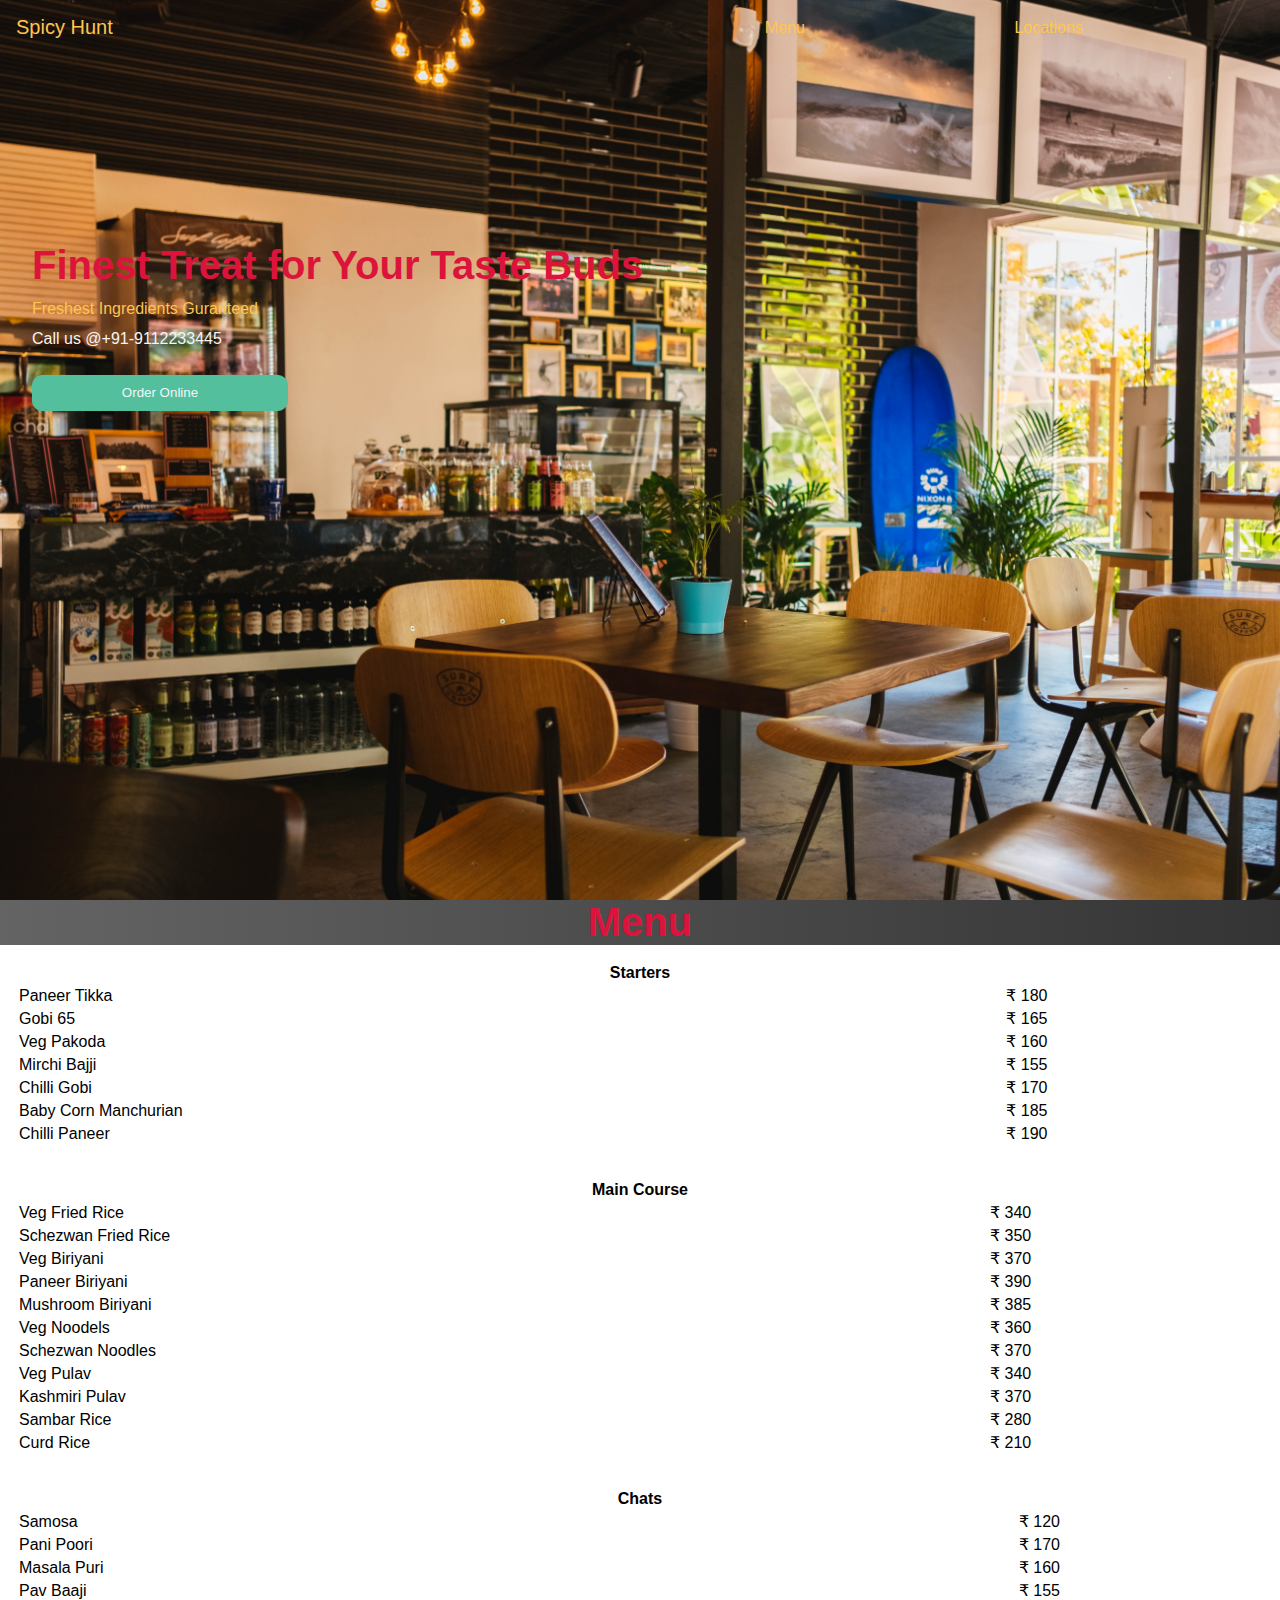
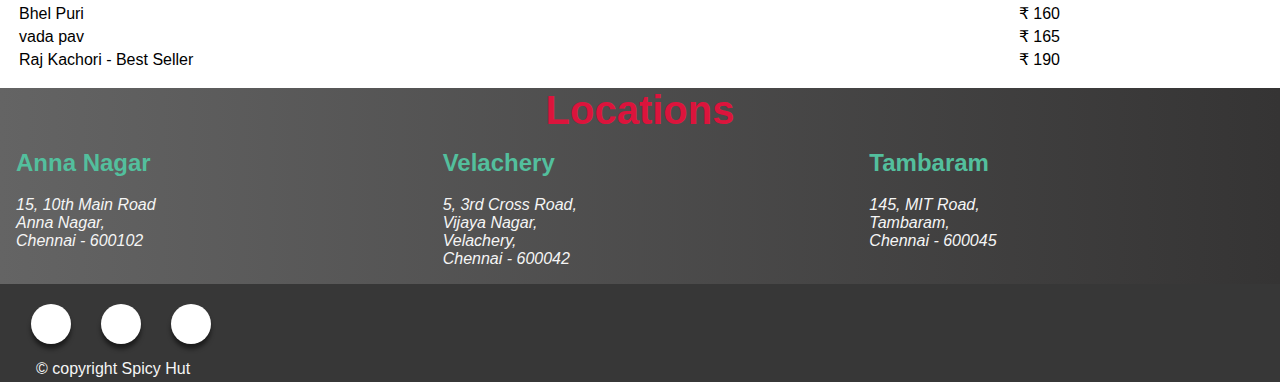
<file: resturant.html>
<!DOCTYPE html>
<html lang="en">
<head>
    <meta charset="UTF-8">
    <meta http-equiv="X-UA-Compatible" content="IE=edge">
    <meta name="viewport" content="width=device-width, initial-scale=1.0">
    <link rel="stylesheet" href="CSS/Style.css">
    <title>Vijay Resturant</title>
</head>
<body>
    <div class="landing">
        <header>
            <a href="index.html" id="logo">Spicy Hunt</a>
            <nav>
                <a href="">Menu</a>
                <a href="">Locations</a>
            </nav>
        </header>
    
    <div class="maintext">
    <div class="tagline1">
        Finest Treat for Your Taste Buds
    </div>
    <div class="tagline2">
        Freshest Ingredients Guranteed
    </div>
    <div class="callus">
        Call us @+91-9112233445
    </div>
    <button>Order Online</button>
    </div>
    </div> 
    <h2 id="menuheading">Menu</h2>
    <div class="starters">
        <table>
            <th colspan="2">Starters</th>
            <tr>
                <td>Paneer Tikka</td>
                <td>&#8377 180</td>
            </tr>
            <tr>
                <td>Gobi 65</td>
                <td>&#8377 165</td>
            </tr>
            <tr>
                <td>Veg Pakoda</td>
                <td>&#8377 160</td>
            </tr>
            <tr>
                <td>Mirchi Bajji</td>
                <td>&#8377 155</td>
            </tr>
            <tr>
                <td>Chilli Gobi</td>
                <td>&#8377 170</td>
            </tr>
            <tr>
                <td>Baby Corn Manchurian</td>
                <td>&#8377 185</td>
            </tr>
            <tr>
                <td>Chilli Paneer</td>
                <td>&#8377 190</td>
            </tr>
        </table>
    </div>
    <div class="maincourse">
        <table>
            <th colspan="2">Main Course</th>
            <tr>
                <td>Veg Fried Rice</td>
                <td>&#8377 340</td>
            </tr>
            <tr>
                <td>Schezwan Fried Rice</td>
                <td>&#8377 350</td>
            </tr>
            <tr>
                <td>Veg Biriyani</td>
                <td>&#8377 370</td>
            </tr>
            <tr>
                <td>Paneer Biriyani</td>
                <td>&#8377 390</td>
            </tr>
            <tr>
                <td>Mushroom Biriyani</td>
                <td>&#8377 385</td>
            </tr>
            <tr>
                <td>Veg Noodels</td>
                <td>&#8377 360</td>
            </tr>
            <tr>
                <td>Schezwan Noodles</td>
                <td>&#8377 370</td>
            </tr>
            <tr>
                <td>Veg Pulav</td>
                <td>&#8377 340</td>
            </tr>
            <tr>
                <td>Kashmiri Pulav</td>
                <td>&#8377 370</td>
            </tr>
            <tr>
                <td>Sambar Rice</td>
                <td>&#8377 280</td>
            </tr>
            <tr>
                <td>Curd Rice</td>
                <td>&#8377 210</td>
            </tr>
        </table>
    </div>
    <div class="chats">
        <table>
            <th colspan="2">Chats</th>
            <tr>
                <td>Samosa</td>
                <td>&#8377 120</td>
            </tr>
            <tr>
                <td>Pani Poori</td>
                <td>&#8377 170</td>
            </tr>
            <tr>
                <td>Masala Puri</td>
                <td>&#8377 160</td>
            </tr>
            <tr>
                <td>Pav Baaji</td>
                <td>&#8377 155</td>
            </tr>
            <tr>
                <td>Bhel Puri</td>
                <td>&#8377 160</td>
            </tr>
            <tr>
                <td>vada pav</td>
                <td>&#8377 165</td>
            </tr>
            <tr>
                <td>Raj Kachori - Best Seller</td>
                <td>&#8377 190</td>
            </tr>
        </table>
    </div>
</div>
<h2 id="locheading">Locations</h2>
<div class="locations">
    <div class="annanagar">
        <h2>Anna Nagar</h2>
        <address>
            15, 10th Main Road</br>
            Anna Nagar,</br>
            Chennai - 600102
        </address>
    </div>
    <div class="velachery">
        <h2>Velachery</h2>
        <address>
            5, 3rd Cross Road,</br>
            Vijaya Nagar,</br>
            Velachery,</br>
            Chennai - 600042
        </address>
    </div>
    <div class="Tambaram">
        <h2>Tambaram</h2>
        <address>
            145, MIT Road,</br>
            Tambaram,</br>
            Chennai - 600045
        </address>
    </div>
</div>    
<footer>
    <div class="social-menu">
        <ul>
            <li><a href="#" target="blank"><i class="fab fa-facebook"></i></i></a></li>
            <li><a href="#" target="blank"><i class="fab fa-instagram"></i></a></li>
            <li><a href="#" target="blank"><i class="fab fa-twitter"></i></a></li>
        </ul>
    </div>
    <div id="copyright">&#169 copyright Spicy Hut</div>
</footer>
         
    </div>
</body>
</html>
</file>
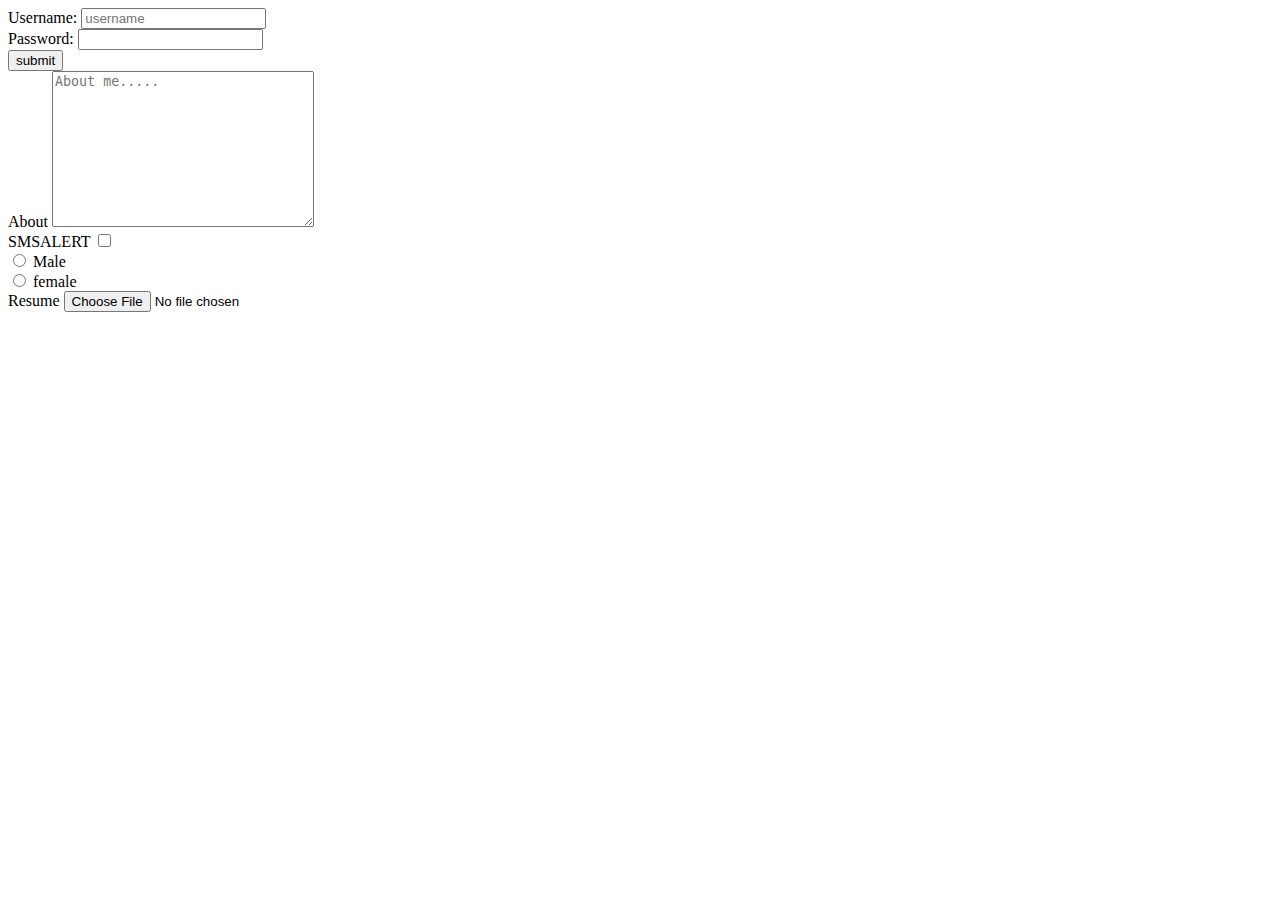
<file: Resturant/formdemo.html>
<!DOCTYPE html>
<html lang="en">
<head>
    <meta charset="UTF-8">
    <meta http-equiv="X-UA-Compatible" content="IE=edge">
    <meta name="viewport" content="width=device-width, initial-scale=1.0">
    <title>Document</title>
</head>
<body>
    <form action="index.html" method="GET">
        <div>
        <label for="username"> Username: </label>
        <input name="username" id="username" placeholder="username" required>
    </div>
    <div>
        <label for="password"> Password:</label>
        <input type="password" id="password" maxlength="10">
    </div>
    <button>submit</button>
    
    <div>
        <label for="about">About</label>
        <textarea name="about" id="about" cols="30" rows="10" placeholder="About me....."></textarea>
    </div>
 
    <div>
        <label for="smsalert">SMSALERT</label>
        <input type="checkbox" name="smsalert" id="smsalert">
    </div>

    <div>
        <input type="radio"name="gender" id="male">
        <label for="male" > Male</label>
    </div>
    <div>
        <input type="radio"  name="gender"id="female">
        <label for="female">female</label>
    </div>
    <div>
        <label for="file">Resume</label>
        <input type="file" name="file" id="file">
    </div>
    </form>
</body>
</html>
</file>
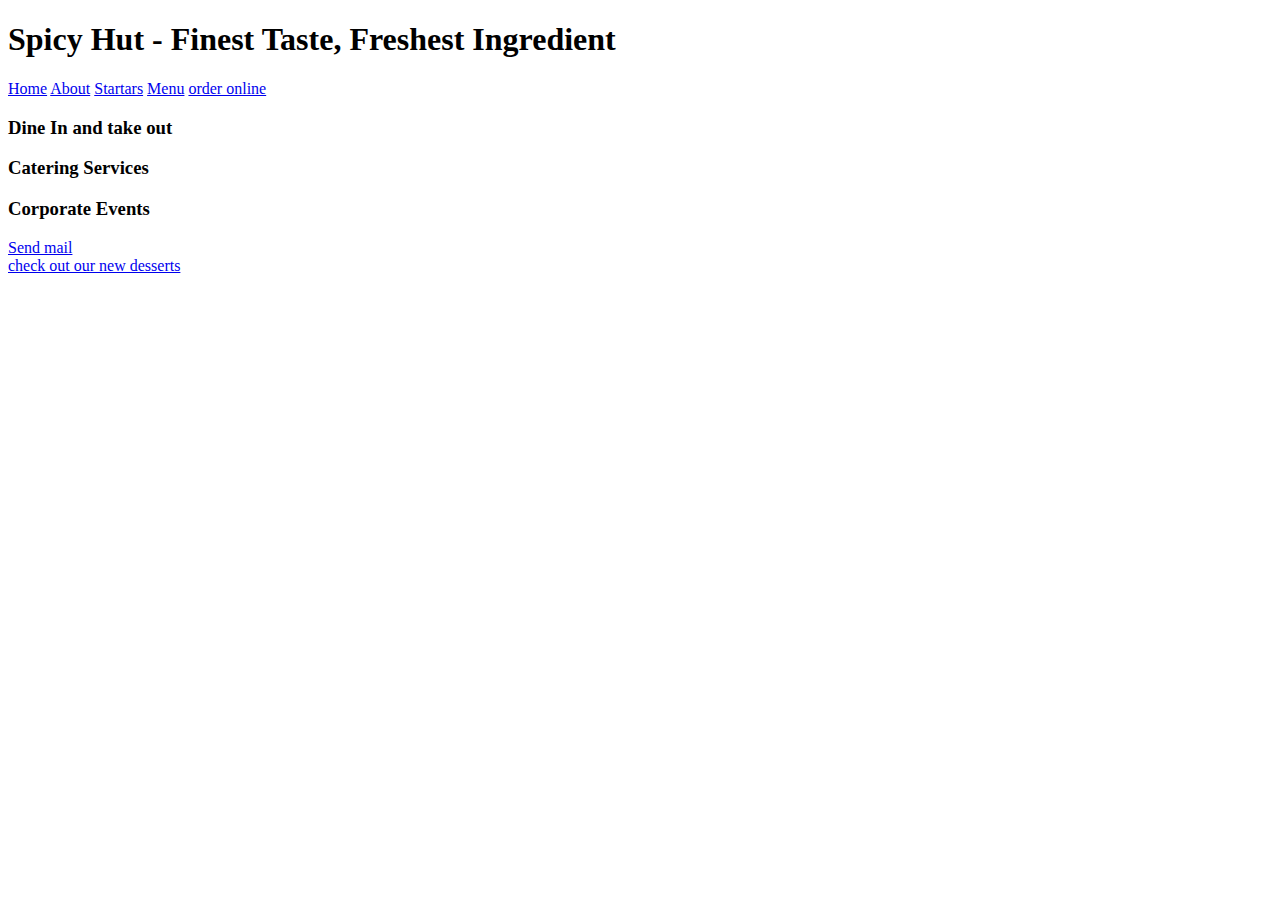
<file: Resturant/Home.html>
<!DOCTYPE html>
<html lang="en">
<head>
    <meta charset="UTF-8">
    <meta http-equiv="X-UA-Compatible" content="IE=edge">
    <meta name="viewport" content="width=device-width, initial-scale=1.0">
    <title>Home</title>
</head>
<body>
    <h1>Spicy Hut - Finest Taste, Freshest Ingredient</h1>
    <a href="Home.html">Home</a>
    <a href="About us.html">About</a>
    <a href="Startars.html">Startars</a>
    <a href="Menu.html">Menu</a>
    <a href="https://www.zomato.com/india">order online</a>
    
    
<h3>Dine In and take out</h3>
<h3>Catering Services</h3>
<h3>Corporate Events</h3>
<a href="mailto:viijjayakumar02@gmail.com">Send mail </a>
<br>
<a href="Menu.html#desserts">check out our new desserts</a>
</body>
</html>
</file>
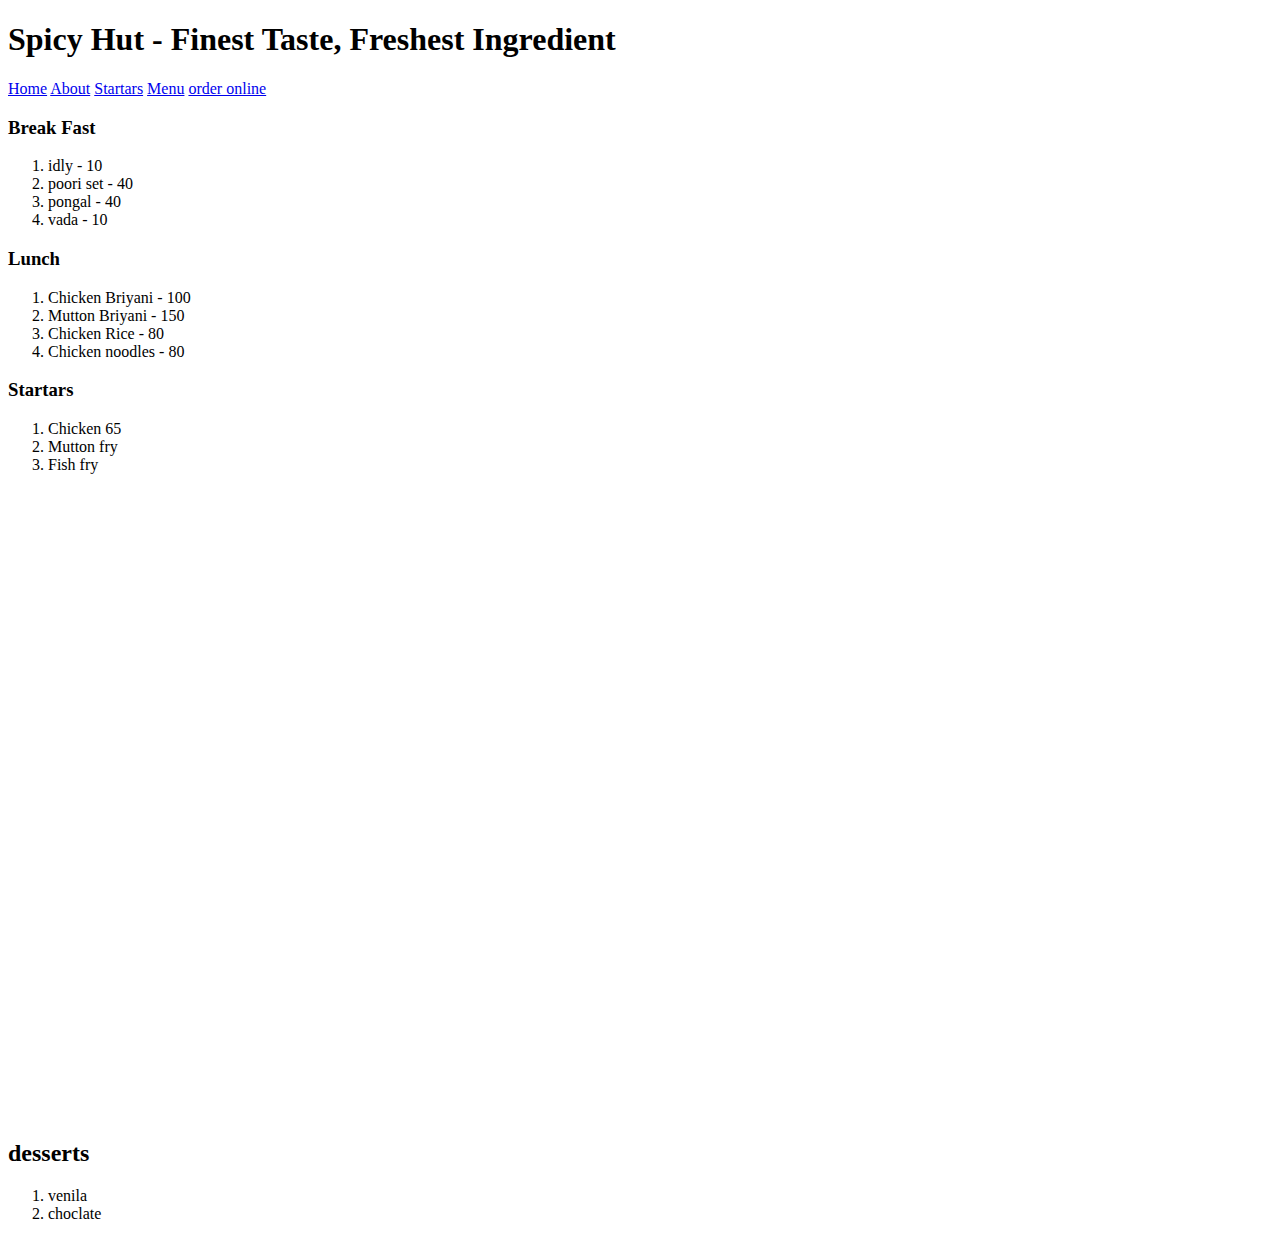
<file: Resturant/Menu.html>
<!DOCTYPE html>
<html lang="en">
<head>
    <meta charset="UTF-8">
    <meta http-equiv="X-UA-Compatible" content="IE=edge">
    <meta name="viewport" content="width=device-width, initial-scale=1.0">
    <title>Document</title>
</head>
<body>
    <h1>Spicy Hut - Finest Taste, Freshest Ingredient</h1>
    <a href="Home.html">Home</a>
    <a href="About us.html">About</a>
    <a href="Startars.html">Startars</a>
    <a href="Menu.html">Menu</a>
    <a href="https://www.zomato.com/india">order online</a>


    <h3>Break Fast</h3>
    <ol>
        <li>idly - 10</li>
        <li>poori set - 40</li>
        <li>pongal - 40</li>
        <li>vada - 10</li>
    </ol>
    <h3>Lunch</h3>
    <ol><li>Chicken Briyani - 100</li>
        <li>Mutton Briyani - 150</li>
    <li>Chicken Rice - 80</li>
    <li>Chicken noodles - 80</li>
   

</ol>
  
<h3>Startars</h3>
<ol>
    <li>Chicken 65</li>
    <li>Mutton fry</li>
    <li>Fish fry</li>

</ol>
<br>
<br>
<br>
<br>
<br>
<br>
<br>
<br>
<br>
<br>
<br>
<br>
<br>
<br>
<br>
<br>
<br>
<br>
<br>
<br>
<br>
<br>
<br>
<br>
<br>
<br>
<br>
<br>
<br>
<br>
<br>
<br>
<br>
<br>
<br>

<h2 id="desserts"> desserts</h2>
<ol>
    <li>
        venila 
    </li>
    <li>choclate</li>
</ol>
</body>
</html>
</file>
<file: CSS/Style.css>
:root{
    --red:crimson;
   --green:#53BF9D;
   --yellow:#FFC54D;
   --white:whitesmoke;
}

body,h2{
   margin:0;
   font-family: Arial, Helvetica, sans-serif;
}

.landing{
   background-image: url('../Media/image2.jpg');
   background-size: cover;
   background-position: center;
   height:100vh;
   color:var(--white);
}

header a{
   text-decoration: none;
   color:var(--yellow);
   min-width: 120px; 
}

header{
   display:flex;
   flex-wrap:wrap;
   row-gap:1em;
   padding:1em;
}

#logo{
   flex:3;
   font-size:1.25em;
   min-width:260px;
}

nav{
   flex:2;
   display:flex;
   align-items: center;
}   

nav a{
   flex:1;
}

nav a:hover{
   color:var(--green);
}

header h2 i,nav a i{
   margin-right: .5em; 
}


.maintext{
   display:flex;
   flex-direction:column;
   height:50vh;
   justify-content: center;
   padding:2em;
}

.tagline1{
   color:var(--red);
   font-size:2.5em;
   font-weight: bolder;
}

.tagline2{
   color:var(--yellow);
}

.maintext div{
   margin-top:.75em;
}

.maintext button{
   width:20vw;
   margin-top:2em;
   border-radius:10px;
   padding:.7em;
   background-color: var(--green);
   color:var(--white);
   border: 1px solid var(--green);
}

.menu{
   display:grid;
   grid-template-columns: repeat(auto-fit,minmax(320px,1fr));
   background:linear-gradient(to right,rgb(100, 100, 100),rgb(53, 52, 52));
   color:var(--white);
}

#menuheading,#locheading{
   background:linear-gradient(to right,rgb(100, 100, 100),rgb(53, 52, 52));
   font-size:2.5em;
   color:var(--red);
   display: flex;
   justify-content: center;
}

.menu th{
   color:var(--green);
   font-size: 1.8em;
}

table{
   width:100%;
   padding:1em;
}

.menu tr{
   display:flex;
   justify-content: center;
   margin-top:.8em;
}

.menu td:nth-child(1){
   flex:1;
   justify-self: left;
}


.menu td:nth-child(2){
   justify-self: right;
}

.maincourse{
   grid-row:span 2;
}

.locations{
   background:linear-gradient(to right,rgb(100, 100, 100),rgb(53, 52, 52));
   color:var(--white);
   display:flex;
   flex-wrap:wrap;
}

.locations h2{
   color:var(--green);
   margin-bottom: .8em;
}

.locations div{
   flex:1;
   padding:1em;
   min-width:220px;
}

footer{
   background-color: rgb(55, 55, 55);
   color:var(--white);
   padding:.25em 1em;
}

#copyright{
   margin-left:20px;
}
.social-menu ul{
   display: flex;
   padding:0;
}

.social-menu ul li{
   list-style: none;
   display:inline-block;
   margin: 0 15px;
}

.social-menu ul li .fab{
   font-size: 25px;
   line-height: 40px;
   transition: .3s;
   color: #000;
}

.social-menu ul li .fab:hover{
   color: #fff;
}

.social-menu ul li a{
   position: relative;
   display: block;
   width: 40px;
   height: 40px;
   border-radius: 50%;
   background-color: #fff;
   text-align: center;
   transition: .6s;
   box-shadow: 0 5px 4px rgba(0,0,0,.5);
}
   
.social-menu ul li a:hover{
   transform: translate(0, -10%);
}

.social-menu ul li:nth-child(1) a:hover{
   background-color: #4267B2;
}
.social-menu ul li:nth-child(2) a:hover{
   background-color: #E4405F;
}
.social-menu ul li:nth-child(3) a:hover{
   background-color: #00ACEE;
}
</file>
